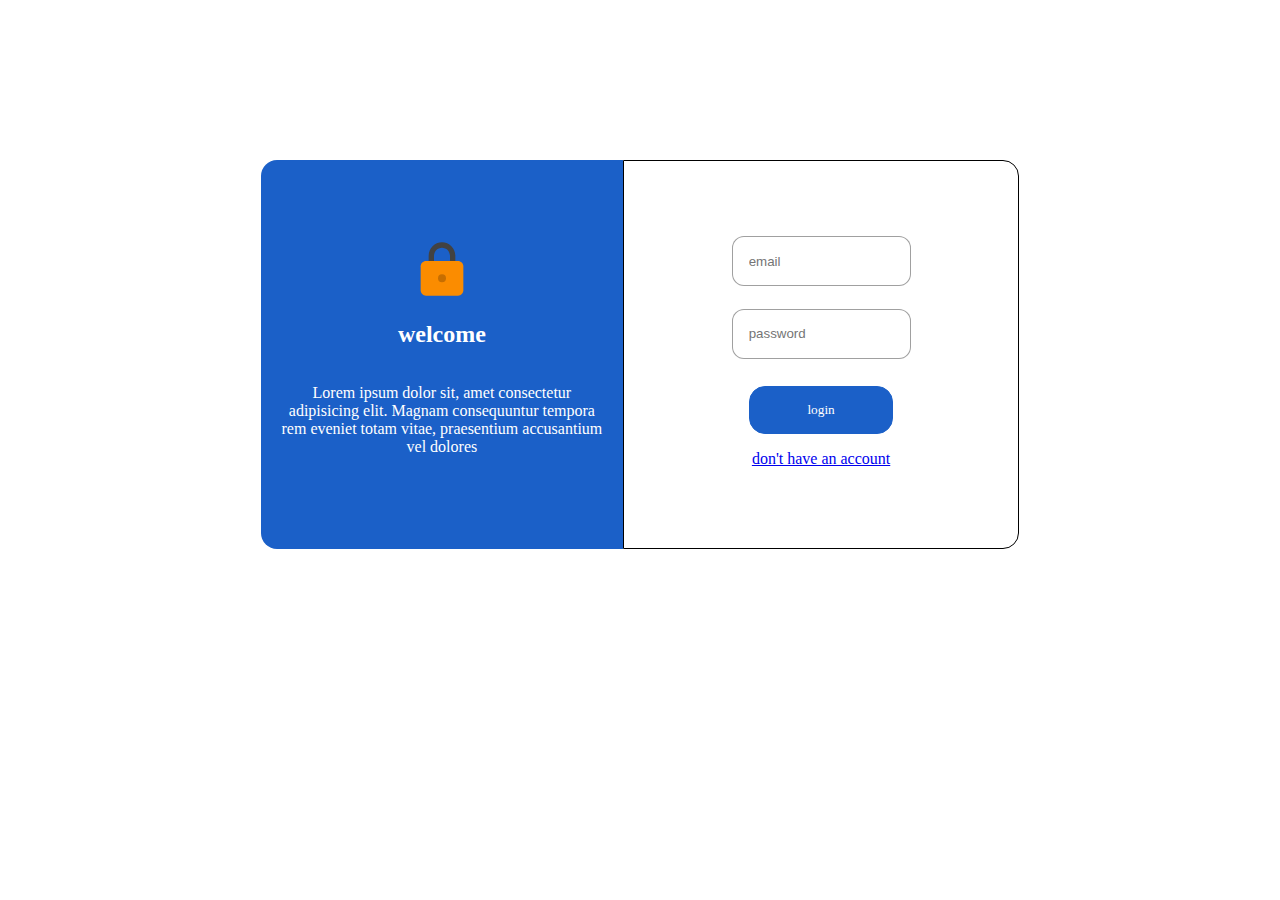
<file: login.html>
<!DOCTYPE html>
<html lang="en">
    <head>
        <meta charset="UTF-8" />
        <meta name="viewport" content="width=device-width, initial-scale=1.0" />
        <title>Document</title>
        <link rel="stylesheet" href="signup.css" />
    </head>
    <body>
        <div class="main">
            <div class="left">
                <img src="./images/icons8-lock.svg" alt="" class="img" />
                <h2 class="title">welcome</h2>
                <p class="desc">
                    Lorem ipsum dolor sit, amet consectetur adipisicing elit.
                    Magnam consequuntur tempora rem eveniet totam vitae,
                    praesentium accusantium vel dolores
                </p>
            </div>
            <div class="right">
                <form action="login.php" method="post" class="form">
                    <input type="email" class="email" placeholder="email" name="email"/>
                    <input
                        type="password"
                        class="pass"
                        placeholder="password"
                        name="password"
                    />
                    <p class="error"></p>
                    <button class="btn">login</button>
                </form>
                <p class="register-page"><a href="http://127.0.0.1:5500/signup.html">don't have an account</a></p>
            </div>
        </div>
    </body>
    <script src="./login.js"></script>
</html>
</file>
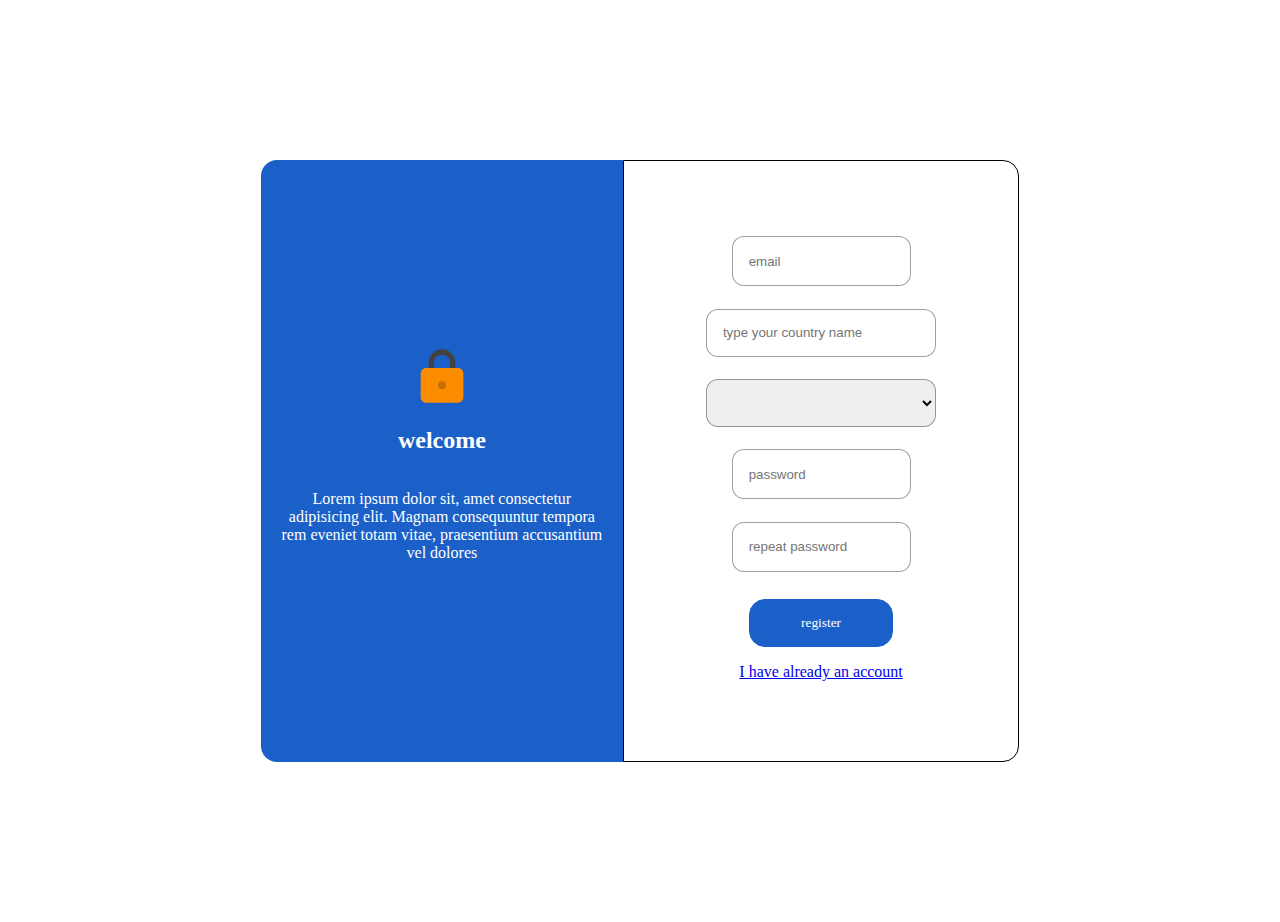
<file: signup.html>
<!DOCTYPE html>
<html lang="en">
    <head>
        <meta charset="UTF-8" />
        <meta name="viewport" content="width=device-width, initial-scale=1.0" />
        <title>Document</title>
        <link rel="stylesheet" href="signup.css" />
    </head>
    <body>
        <div class="main">
            <div class="left">
                <img src="./images/icons8-lock.svg" alt="" class="img" />
                <h2 class="title">welcome</h2>
                <p class="desc">
                    Lorem ipsum dolor sit, amet consectetur adipisicing elit.
                    Magnam consequuntur tempora rem eveniet totam vitae,
                    praesentium accusantium vel dolores
                </p>
            </div>
            <div class="right">
                <form action="" class="form">
                    <input type="email" class="email" placeholder="email" />
                    <input
                        type="search"
                        class="search"
                        placeholder="type your country name"
                    />
                    <select class="country"></select>
                    <input
                        type="password"
                        class="pass"
                        placeholder="password"
                    />
                    <input
                        type="password"
                        class="pass-r"
                        placeholder="repeat password"
                    />
                    <p class="error"></p>
                    <button class="btn">register</button>
                </form>
                <p class="register-page"><a href="http://127.0.0.1:5500/login.html">I have already an account</a></p>

            </div>
        </div>
    </body>
    <script src="./signup.js"></script>
</html>
</file>
<file: signup.css>
html{
    margin: 0;
    padding: 0;
    box-sizing: border-box;
    font-family: cursive;
}

.main{
    /* border: 1px solid black; */
    width: 60%;
    margin: 10rem auto;
    display: flex;
    border-radius: 16px;
}

.left{
    width: 50%;
    background-color: #1b60c8;
    color: white;
    display: flex;
    flex-direction: column;
    align-items: center;
    justify-content: center;
    border-radius: 16px 0px 0px 16px;
}
.desc{
    width: 90%;
    text-align: center;
}

.img{
    width: 4rem;
    height: 4rem;
}

.right{
    width: 50%;
    display: flex;
    justify-content: center;
    flex-direction: column;
    align-items: center;
    padding: 4rem 1rem;
    border-radius: 0px 16px 16px 0px;
    border: 1px solid black;
}

.form{
    /* border: 1px solid black; */
    display: flex;
    flex-direction: column;
    width: 50%;
    align-items: center;
    justify-content: center;
}

.right input , select{
    width: 80%;
    height: 2rem;
    margin: .7rem;
    border-radius: 12px;
    padding: .5rem 1rem .5rem 1rem;
    border: 1px solid rgba(0, 0, 0, 0.374);
}

.search , select{
    width: 14.4rem !important;
    height: 3rem !important;

}

input:focus-visible{
    outline: none !important;
}


.btn{
    width: 9rem;
    height: 3rem;
    background-color: #1b60c8;
    border: 1px solid #1b60c8;
    color: white;
    border-radius: 16px;
    margin-top: 1rem;
    font-family: cursive;

}

.btn:hover{
    background-color: white;
    color: #1b60c8;
    cursor: pointer;
    transition: .5s;
}

.error{
    margin: 0;
}

.email{
    border: 4px solid red;
}


.register-page{
    color: #1b60c8;
    text-decoration: dashed;
    cursor: pointer;
}
</file>
